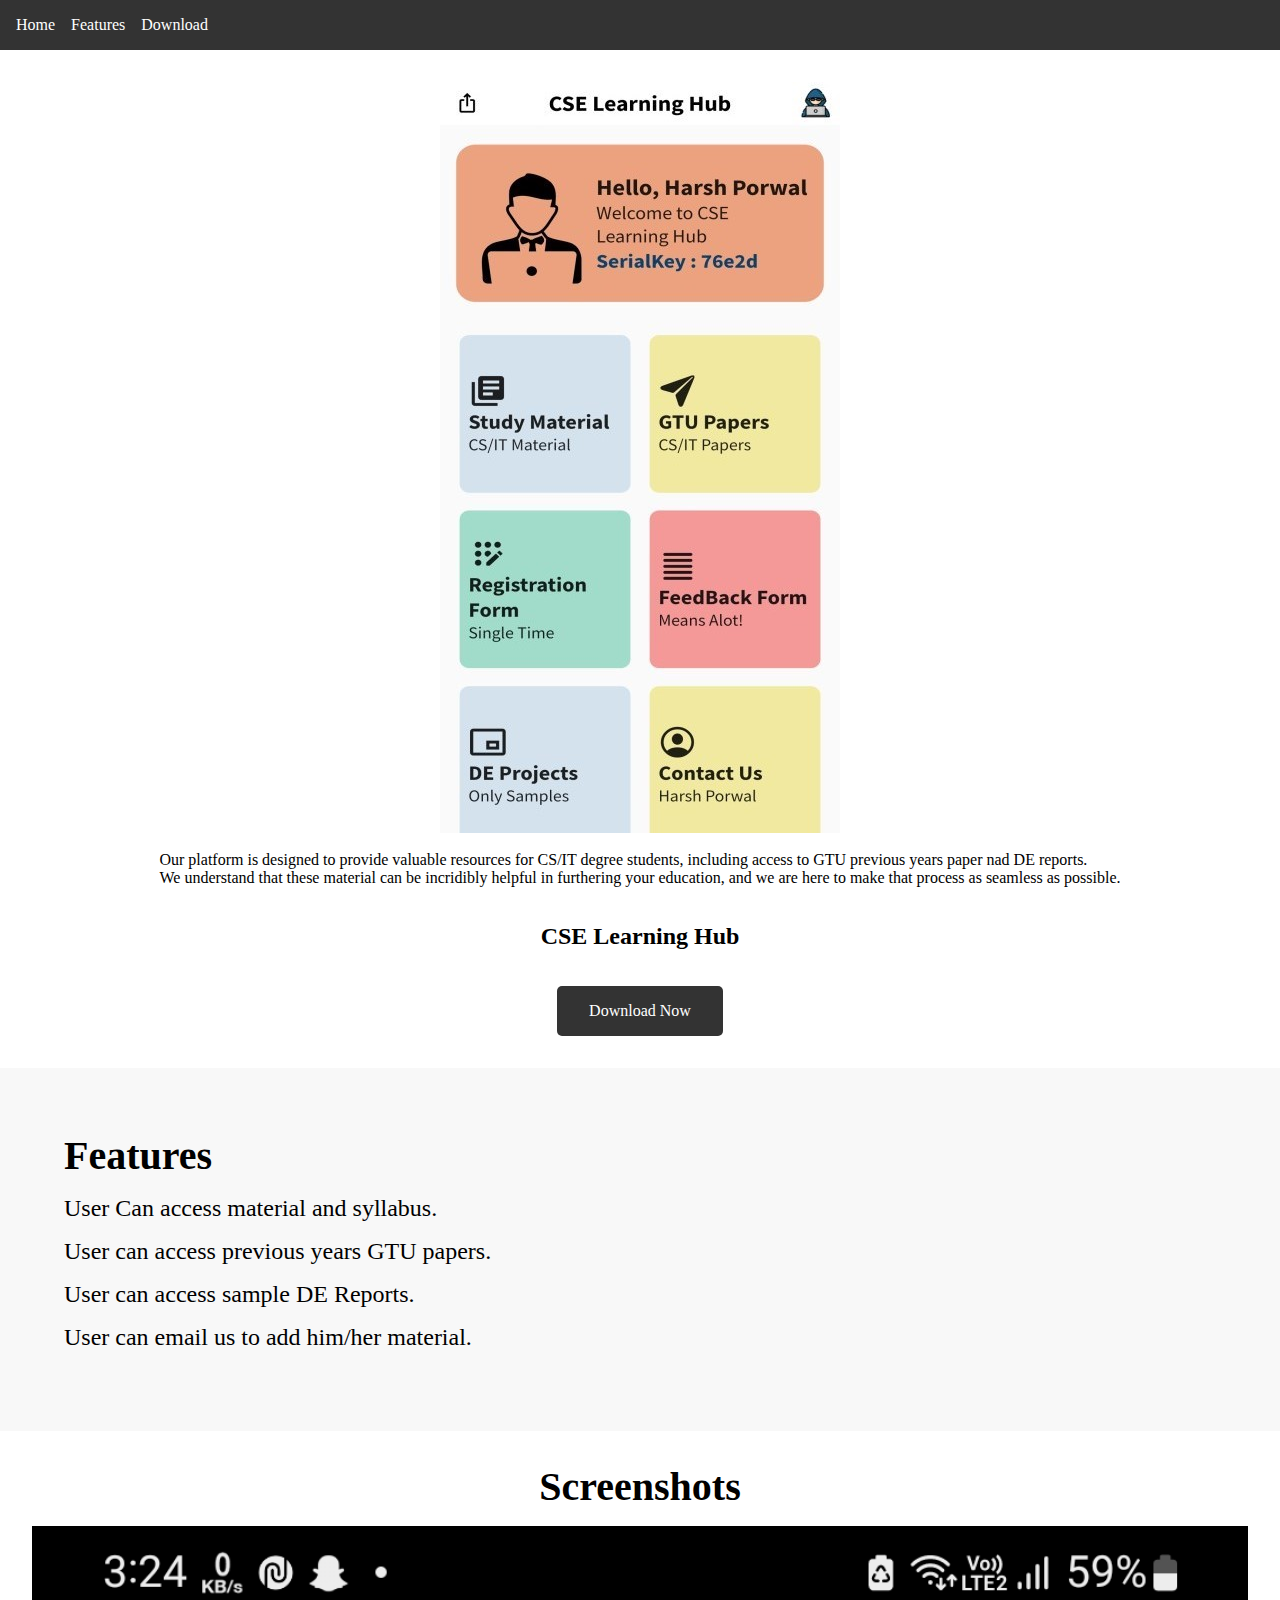
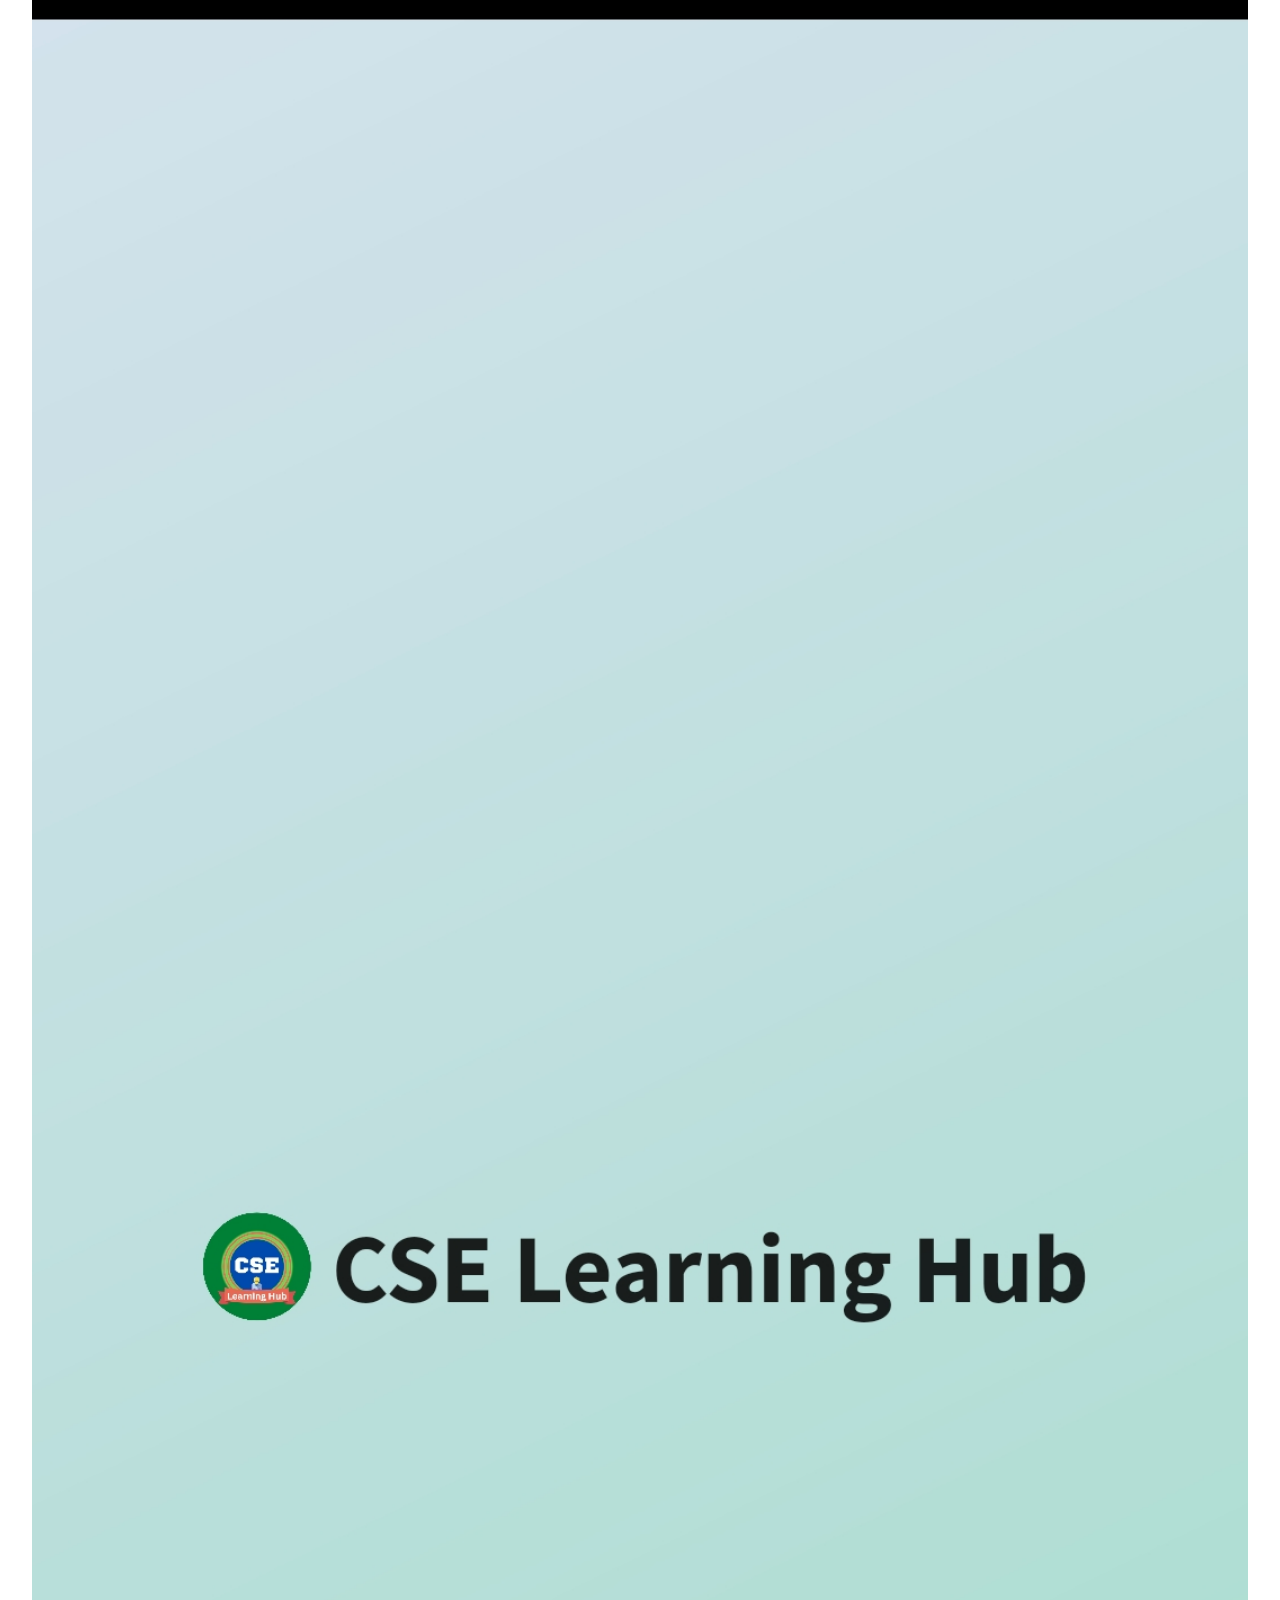
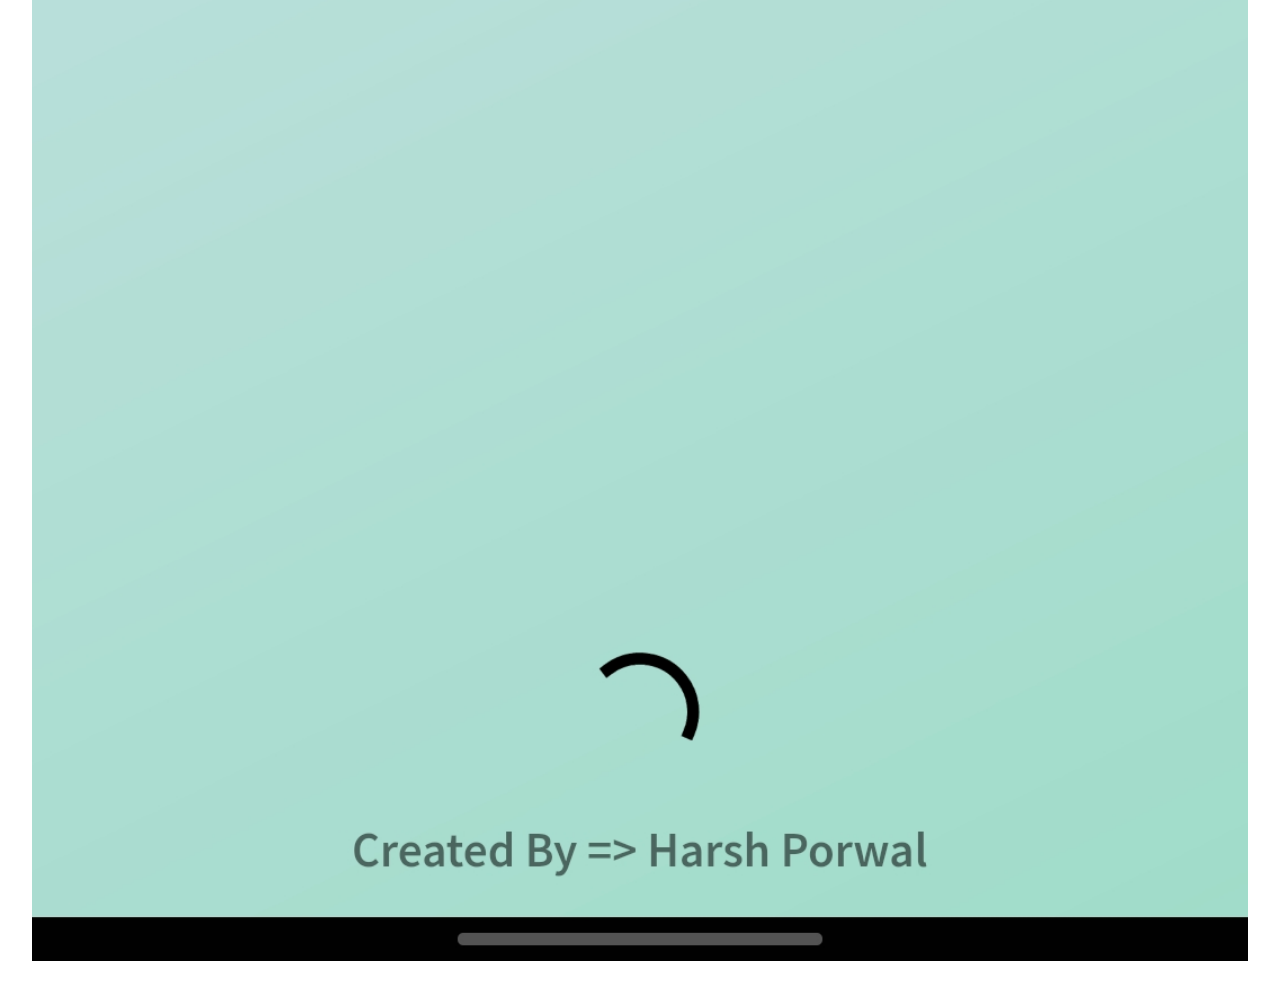
<file: cse.html>
<!DOCTYPE html>
<html>
  <head>
    <meta charset="utf-8" />
    <meta name="viewport" content="width=device-width, initial-scale=1.0" />
    <title>CSE Learning Hub</title>
    <link rel="stylesheet" href="css/csestyles.css" />
  </head>
  <body>
    <nav>
      <ul>
        <li ><a href="./index.html">Home</a></li>
        <li class="item"><a href="#feature">Features</a></li>
        <li><a href="https://drive.google.com/drive/folders/1xfiahDTFZfNaA2IcU6Fb1R-IHu8Fseal?usp=share_link">Download</a></li>
      </ul>
    </nav>

    <div id="home" class="hero">
      <img src="assets/home.jpg" alt="My App Screenshot" />
      <br>
      <p>Our platform is designed to provide valuable resources for CS/IT degree students, including access to GTU previous years paper nad DE reports.
        <br>
      We understand that these material can be incridibly helpful in furthering your education, and we are here to make that process as seamless as possible.</p>
      <br>
      <br>
      <h2>CSE Learning Hub</h2>
      <br>
      <br>
      <a href="https://drive.google.com/drive/folders/1xfiahDTFZfNaA2IcU6Fb1R-IHu8Fseal?usp=share_link" class="download-btn">Download Now</a>
    </div>

    <div id="feature" class="features">
      <div class="feature-text">
        <h2>Features</h2>
        <ul>
          <li>User Can access material and syllabus.</li>
          <li>User can access previous years GTU papers.</li>
          <li>User can access sample DE Reports.</li>
          <li>User can email us to add him/her material.</li>
        </ul>
      </div>
      <!-- <div class="feature-image">
        <img src="assets/material.jpg" alt="My App Feature" />
      </div> -->
    </div>

    <!-- <div class="reverse-features">
      <div class="feature-image">
        <img src="assets/report.jpg" alt="My App Feature" />
      </div>
      <div class="feature-text">
        <h2>Features</h2>
        <ul>
          <li>Feature 1</li>
          <li>Feature 2</li>
          <li>Feature 3</li>
        </ul>
      </div>
    </div> -->

    <div class="screenshots">
      <h2>Screenshots</h2>
      <div class="slider">
        <img src="assets/1st.jpg" alt="My App Screenshot" />
        <img src="assets/2nd.jpg" alt="My App Screenshot" />
        <img src="assets/3rd.jpg" alt="My App Screenshot" />
        <img src="assets/4th.jpg" alt="My App Screenshot" />
        <img src="assets/5th.jpg" alt="My App Screenshot" />
      </div>
    </div>

    <script src="main.js"></script>
  </body>
</html>
</file>
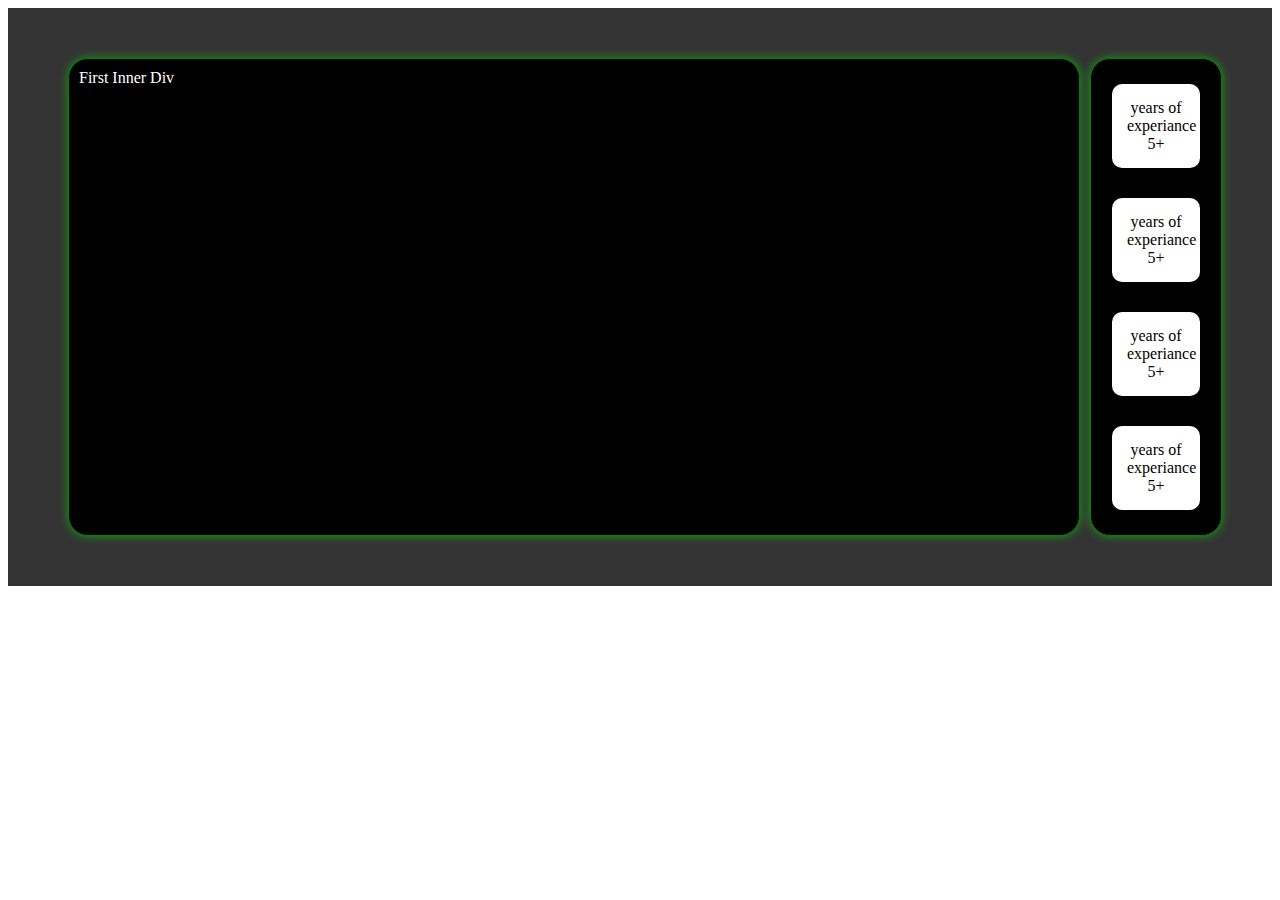
<file: css/about.html>
<!DOCTYPE html>
<html lang="en">
<head>
<meta charset="UTF-8">
<meta name="viewport" content="width=device-width, initial-scale=1.0">
<title>Outer Div with Two Inner Divs</title>
<style>
  .outer-div {
    display: flex;
    padding: 50px;
    background-color: rgba(0, 0, 0, 0.8); /* Set outer div background color to black with 50% opacity */
  }

  .inner-div {
    flex: 1;
    padding: 10px;
    background-color: #000; /* Set inner divs background color to black */
    color: #fff; /* Set text color to white */
    border-radius:20px;
    border:1px solid green;
    margin-left: 10px;
    box-shadow: 0 0 10px rgba(0, 255, 0, 0.5); /* Green shadow */
  }

  .inner-div:first-child {
    background-color: #000;
    flex: 9; /* Adjusting width of the first inner div */
  }

  .inner-div:last-child {
    background-color: #000;
    flex: 1; /* Adjusting width of the second inner div */
    display: flex;
    padding: 10px 10px;
    flex-direction: column; /* Arrange child elements in a column */
  }

  .vertical-div {
    /* height: 25%; */
    background-color: white;
    text-align: center;
    width: 80%;
    padding: 15px;
    border-radius:10px;
    margin: 15px auto; /* Add some space between vertical divs */
    box-sizing: border-box;
    color: black; /* Set text color to white */
  }
</style>
</head>
<body>
  <div class="outer-div">
    <div class="inner-div">
      First Inner Div
    </div>
    <div class="inner-div" > 
      <div class="vertical-div">years of experiance 5+</div>
      <div class="vertical-div">years of experiance 5+</div>
      <div class="vertical-div">years of experiance 5+</div>
      <div class="vertical-div">years of experiance 5+</div>
    </div>
  </div>
</body>
</html>
</file>
<file: css/csestyles.css>
* {
    box-sizing: border-box;
    margin: 0;
    padding: 0;
  }
  
  nav {
    background-color: #333;
    color: #fff;
    display: flex;
    justify-content: space-between;
    align-items: center;
    padding: 1rem;
  }
  
  nav ul {
    display: flex;
    list-style: none;
  }
  
  nav ul li {
    margin-right: 1rem;
  }
  
  nav ul li a {
    color: #fff;
    text-decoration: none;
  }
  
  .hero {
    display: flex;
    flex-direction: column;
    align-items: center;
    justify-content: center;
    padding: 2rem;
  }
  
  .hero img {
    max-width: 100%;
    height: auto;
  }
  
  .hero h1 {
    margin: 1rem 0;
    font-size: 3rem;
  }
  
  .download-btn {
    background-color: #333;
    color: #fff;
    padding: 1rem 2rem;
    border-radius: 5px;
    text-decoration: none;
    transition: background-color 0.3s ease-in-out;
  }
  
  .download-btn:hover {
    background-color: #fff;
    color: #333;
  }
  
  .features {
    display: flex;
    justify-content: center;
    align-items: center;
    padding: 2rem;
    background-color: #f8f8f8;
  }
  
  .features h2 {
    font-size: 2.5rem;
    margin-bottom: 1rem;
  }
  
  .feature-text {
    flex: 1;
    padding-right: 2rem;
  }
  
  .feature-text ul {
    list-style: none;
    font-size: 1.5rem;
  }
  
  .feature-text ul li {
    margin-bottom: 1rem;
  }
  
  .feature-image {
    flex: 1;
  }
  
  .feature-image img {
    max-width: 100%;
    height: auto;
  }

  
  .reverse-features {
    display: flex;
    flex-direction: row-reverse;
    justify-content: center;
    align-items: center;
    padding: 2rem;
    background-color: #f8f8f8;
  }
  
  .screenshots {
    display: flex;
    flex-direction: column;
    justify-content: center;
    align-items: center;
    padding: 2rem;
  }
  
  .screenshots h2 {
    font-size: 2.5rem;
    margin-bottom: 1rem;
  }
  
  .slider {
    display: flex;
    overflow-x: scroll;
    scroll-snap-type: x mandatory;
    scroll-behavior: smooth;
    -webkit-overflow-scrolling: touch;
  }
  
  .slider img {
    flex: none;
    width: 100%;
    margin-right: 1rem;
    scroll-snap-align: start;
  }
  
  @media (max-width: 768px) {
    .hero-image {
      max-width: 100%;
    }
    .hero-image {
      max-width: 50%;
      height: auto;
      margin: 0 auto;
      display: block;
    }
    
    
    .features {
      flex-direction: column;
    }
    
    .feature-text, .feature-image {
      padding: 1rem;
    }
    
    .screenshots {
      padding: 1rem;
    }
  }
  
  @media (min-width: 1200px) {
    .hero-image {
      max-width: 40%;
    }
    .hero-image {
      max-width: 50%;
      height: auto;
      margin: 0 auto;
      display: block;
    }
    
    
    .features, .reverse-features {
      flex-direction: row;
    }
    
    .feature-text, .feature-image {
      padding: 2rem;
    }
    
    .screenshots {
      padding: 2rem;
    }
  }
</file>
